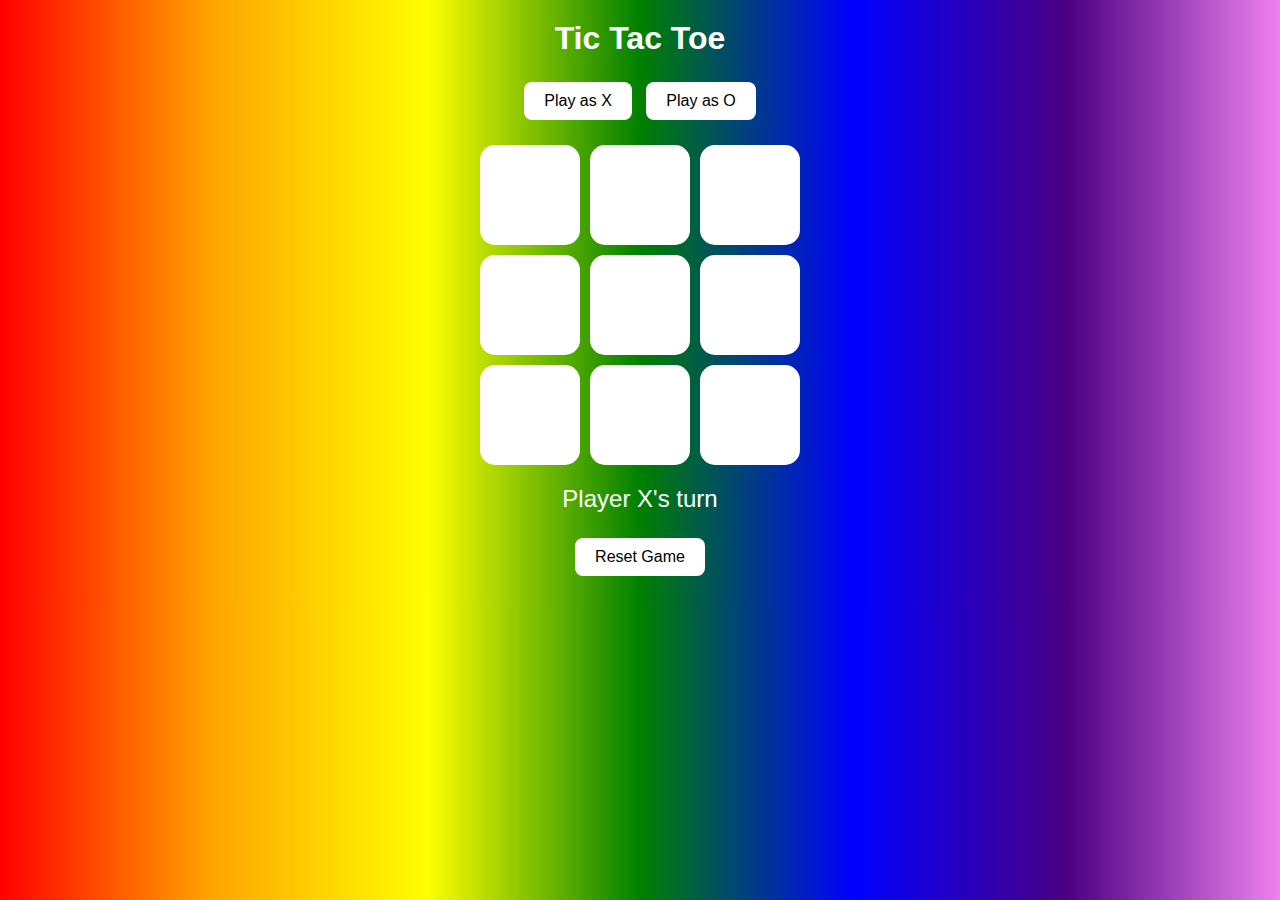
<file: index.html>
<!DOCTYPE html>
<html lang="en">
<head>
  <meta charset="UTF-8">
  <meta name="viewport" content="width=device-width, initial-scale=1.0">
  <title>Tic Tac Toe Game</title>
  <style>
    body {
      font-family: 'Arial', sans-serif;
      background: linear-gradient(to right, red, orange, yellow, green, blue, indigo, violet);
      color: white;
      text-align: center;
      margin: 0;
      padding: 0;
    }
    h1 {
      margin: 20px 0;
    }
    #game {
      display: grid;
      grid-template-columns: repeat(3, 100px);
      grid-gap: 10px;
      justify-content: center;
      margin: 20px auto;
    }
    .cell {
      width: 100px;
      height: 100px;
      background: white;
      color: black;
      font-size: 2.5rem;
      display: flex;
      align-items: center;
      justify-content: center;
      border-radius: 15px;
      cursor: pointer;
      transition: background 0.3s;
    }
    .cell:hover {
      background: #eee;
    }
    #message {
      font-size: 1.5rem;
      margin: 20px 0;
    }
    .btn-container {
      margin: 20px;
    }
    button {
      font-size: 1rem;
      padding: 10px 20px;
      margin: 5px;
      border: none;
      border-radius: 8px;
      cursor: pointer;
      background: white;
      color: black;
      transition: background 0.3s;
    }
    button:hover {
      background: #ccc;
    }

    div:hover {
      transform: translateY(-4px);
      box-shadow: 0 6px 10px rgba(0, 0, 0, 0.15);
      transition: all 0.3s ease;
    }
    .cell:hover,
    button:hover {
      transform: translateY(-4px);
      box-shadow: 0 6px 10px rgba(0, 0, 0, 0.15);
      transition: all 0.3s ease;
    }
        
  </style>
</head>
<body>
  <h1>Tic Tac Toe</h1>

  <div class="btn-container">
    <button onclick="setPlayer('X')">Play as X</button>
    <button onclick="setPlayer('O')">Play as O</button>
  </div>

  <div id="game"></div>
  <div id="message"></div>
  <div class="btn-container">
    <button onclick="resetGame()">Reset Game</button>
  </div>

  <script>
    const gameContainer = document.getElementById('game');
    const message = document.getElementById('message');
    let currentPlayer = 'X';
    let gameBoard = Array(9).fill('');
    let gameActive = true;

    function setPlayer(player) {
      currentPlayer = player;
      resetGame();
    }

    function drawBoard() {
      gameContainer.innerHTML = '';
      gameBoard.forEach((cell, index) => {
        const cellDiv = document.createElement('div');
        cellDiv.classList.add('cell');
        cellDiv.textContent = cell;
        cellDiv.addEventListener('click', () => handleClick(index));
        gameContainer.appendChild(cellDiv);
      });
    }

    function handleClick(index) {
      if (!gameActive || gameBoard[index]) return;

      gameBoard[index] = currentPlayer;
      drawBoard();
      if (checkWinner()) {
        message.textContent = `🎉 Congratulations! Player ${currentPlayer} wins!`;
        gameActive = false;
        return;
      } else if (!gameBoard.includes('')) {
        message.textContent = "It's a draw!";
        gameActive = false;
        return;
      }
      currentPlayer = currentPlayer === 'X' ? 'O' : 'X';
      message.textContent = `Player ${currentPlayer}'s turn`;
    }

    function checkWinner() {
      const winCombos = [
        [0,1,2],[3,4,5],[6,7,8],
        [0,3,6],[1,4,7],[2,5,8],
        [0,4,8],[2,4,6]
      ];
      return winCombos.some(combo => {
        const [a, b, c] = combo;
        return gameBoard[a] && gameBoard[a] === gameBoard[b] && gameBoard[a] === gameBoard[c];
      });
    }

    function resetGame() {
      gameBoard = Array(9).fill('');
      gameActive = true;
      message.textContent = `Player ${currentPlayer}'s turn`;
      drawBoard();
    }

    drawBoard();
    message.textContent = `Player ${currentPlayer}'s turn`;
  </script>
</body>
</html>
</file>
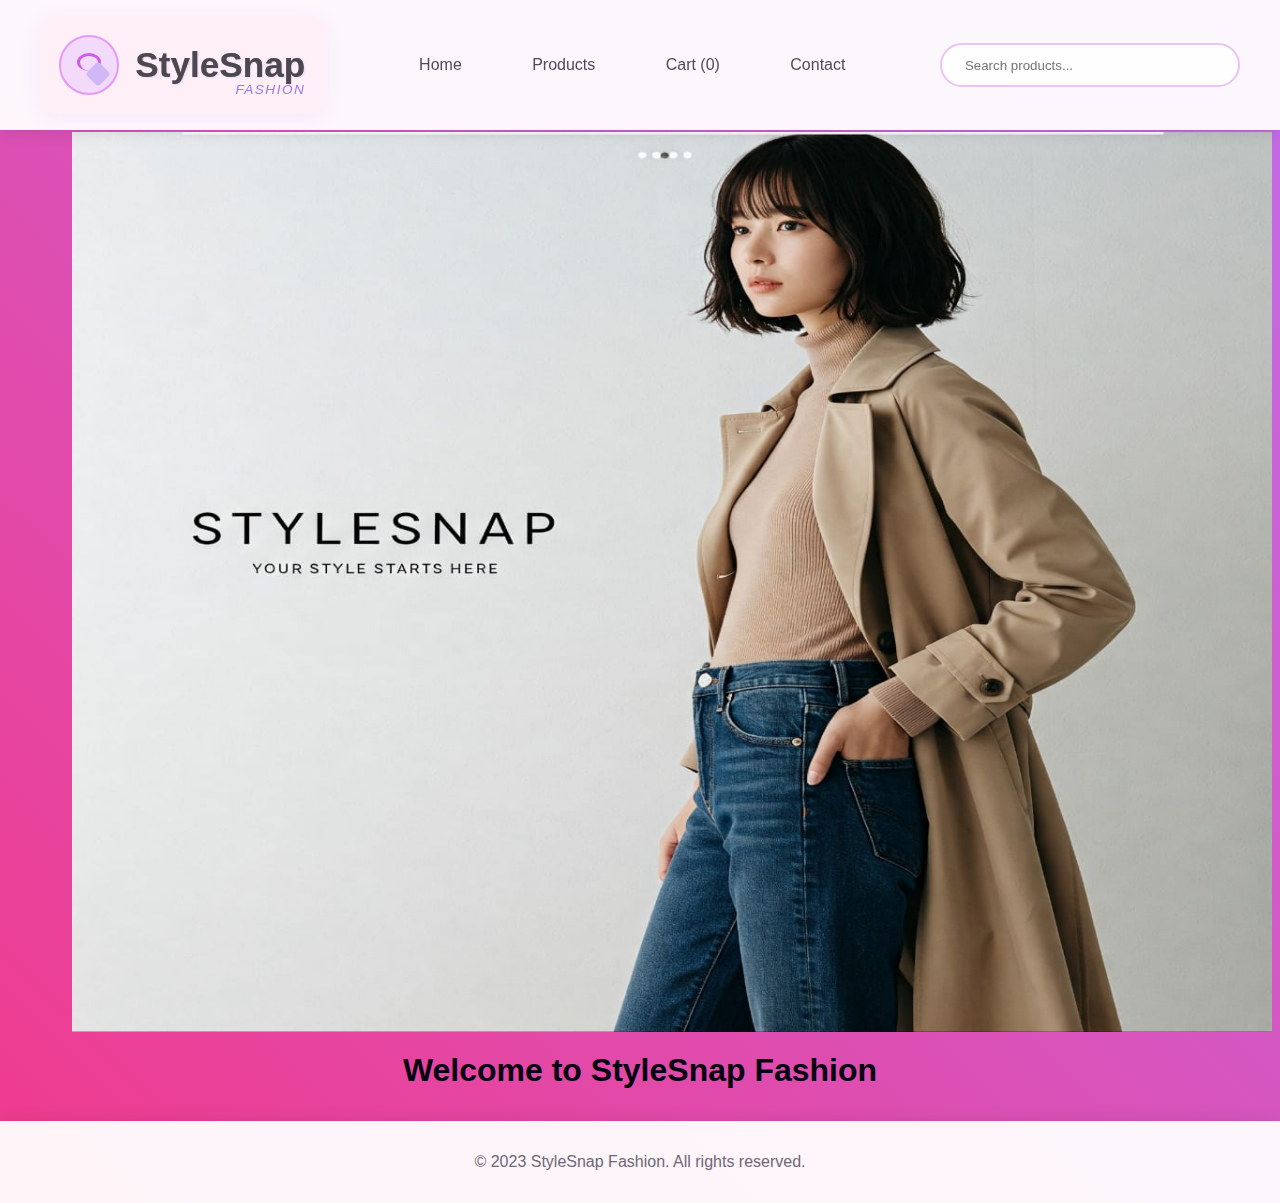
<file: StyleSnap/index.html>
<!DOCTYPE html>
<html lang="en">
<head>
    <meta charset="UTF-8">
    <meta name="viewport" content="width=device-width, initial-scale=1.0">
    <title>StyleSnap Fashion</title>
    <link rel="stylesheet" href="style.css">

</head>
<body>
    <header>
        <nav>
            <div style="display: inline-flex; align-items: center; gap: 1rem; padding: 1.2rem; background: #fff0f7; border-radius: 15px; box-shadow: 0 4px 20px rgba(199, 125, 255, 0.1);">
                
                <div style="position: relative; width: 60px; height: 60px;">
                    
                    <div style="position: absolute; width: 100%; height: 100%; background: #f3d9fa; border-radius: 50%; border: 2px solid #e599f7;"></div>
                
                    <div style="position: absolute; top: 30%; left: 50%; transform: translateX(-50%); width: 40%; height: 30%; border-left: 3px solid #cc5de8; border-right: 3px solid #cc5de8; border-top: 3px solid #cc5de8; border-radius: 50%;"></div>
                
                    <div style="position: absolute; top: 50%; left: 50%; transform: translate(-50%, -50%); width: 30%; height: 30%; background: #d0b7f6; border-radius: 20%; transform: rotate(45deg);"></div>
                </div>
            

                <div style="position: relative;">
                    <span style="font-family: 'Segoe UI', Tahoma, Geneva, Verdana, sans-serif; font-size: 2.2rem; font-weight: 700; background: linear-gradient(135deg, #e599f7 0%, #9775fa 100%); -webkit-background-clip: text; color: ; text-shadow: 1px 1px 2px rgba(151, 117, 250, 0.2);">
                        StyleSnap
                    </span>
                    <div style="position: absolute; bottom: -12px; right: 0; font-size: 0.85rem; color: #9775fa; font-style: italic; letter-spacing: 1.5px; font-weight: 500;">
                        FASHION
                    </div>
                </div>
            </div>
            <div class="nav-links">
                <a href="#" onclick="showSection('home')">Home</a>
                <a href="#" onclick="showSection('products')">Products</a>
                <a href="#" onclick="showSection('cart')">Cart (<span id="cartCount">0</span>)</a>
                <a href="#" onclick="showSection('contact')">Contact</a>
            </div>
            <input type="text" class="search-bar" placeholder=" Search products..." onkeyup="searchProducts(this.value)">
        </nav>
    </header>

    <main>
        <!-- Home Section -->
        <section id="home">
            <img src="stylesnap.png" height="900px"  width="1200px" alt="image">
            <h1 style="color: #070110; text-align: center; margin-top: 1rem;">Welcome to StyleSnap Fashion</h1>
            <div style="text-align: center;">
               
            </div>
        </section>

        <!-- Products Section -->
        <section id="products" class="hidden">
            <h2 style="color: #0b0217; margin-top: 2rem;">Our Collections</h2>
            <div class="products-container" id="productsContainer"></div>
        </section>

        <!-- Cart Section -->
        <section id="cart" class="hidden">
            <h2 style="color: #0c0218; margin-top: 2rem;">Your Shopping Cart</h2>
            <div id="cartItems"></div>
            <div style="text-align: right; margin-top: 2rem;">
                <h3>Total: <span id="cartTotal">0</span></h3>
                <button class="add-to-cart" onclick="showSection('checkout')">Proceed to Order</button>
            </div>
        </section>

        <!-- Checkout Section -->
        <section id="checkout" class="hidden">  
            <div class="checkout-form">
                <h2 style="color: #6d6875; text-align: center; margin-bottom: 2rem;">Give Details</h2>
                <form onsubmit="placeOrder(event)">
                    <input type="text" placeholder="Full Name" required>
                    <input type="email" placeholder="Email Address" required>
                    <input type="text" placeholder="Shipping Address" required>
                    <div style="display: flex; gap: 1rem;">
                        <input type="text" placeholder="contact number" style="width: 50%;" required>
                    </div>
                    <button type="submit" class="add-to-cart" style="width: 100%; margin-top: 1rem;">Place Order</button>
                </form>
            </div>
        </section>

        <section id="orderConfirmation" class="hidden">
            <div class="order-confirmation">
                <h2 style="color: #6d6875; margin-bottom: 1.5rem;">🎉 Order Placed Successfully!</h2>
                <p id="orderDetails"></p>
                <button class="add-to-cart" onclick="showSection('home')" style="margin-top: 2rem;">Continue Shopping</button>
            </div>
        </section>

        <!-- Contact Section -->
        <section id="contact" class="hidden">
            <div class="contact-form">
                <h2 style="color: #6d6875; text-align: center; margin-bottom: 2rem;">Contact Us</h2>
                <form onsubmit="submitContactForm(event)">
                    <input type="text" placeholder="Your Name" required>
                    <input type="email" placeholder="Your Email" required>
                    <textarea rows="5" placeholder="Your Message" required></textarea>
                    <button type="submit" class="add-to-cart" style="width: 100%; margin-top: 1rem;">Send Message</button>
                </form>
            </div>
        </section>
    </main>

    <footer>
        <p style="color: #6d6875;">&copy; 2023 StyleSnap Fashion. All rights reserved.</p>
    </footer>
<script src="app.js"></script>
</body>
</html>
</file>
<file: StyleSnap/style.css>
* {
    margin: 0;
    padding: 0;
    box-sizing: border-box;
    font-family: 'Arial', sans-serif;
}

body {
    background: linear-gradient(45deg, #f03a8c, #c16ce9);
    color: #4a4a4a;
    min-height: 100vh;
}

header {
    background: rgba(255, 255, 255, 0.95);
    padding: 1rem;
    position: fixed;
    width: 100%;
    top: 0;
    z-index: 100;
    box-shadow: 0 2px 15px rgba(0, 0, 0, 0.1);
}

nav {
    display: flex;
    justify-content: space-between;
    align-items: center;
    max-width: 1200px;
    margin: 0 auto;
}


.nav-links {
    display: flex;
    gap: 2rem;
}



.nav-links a {
    color: #50495a;
    text-decoration: none;
    padding: 0.7rem 1.2rem;
    border-radius: 25px;
    transition: all 0.3s;
    font-weight: 500;
}

.nav-links a:hover {
    background: #874c9c;
    color: white;
}

.search-bar {
    padding: 0.8rem 1.2rem;
    border-radius: 25px;
    border: 2px solid #e8c3f5;
    width: 300px;
    background: rgba(255, 255, 255, 0.9);
}

main {
    margin-top: 100px;
    padding: 2rem;
    max-width: 1200px;
    margin-left: auto;
    margin-right: auto;
}

.products-container {
    display: grid;
    grid-template-columns: repeat(auto-fit, minmax(300px, 1fr));
    gap: 2rem;
    padding: 2rem 0;
}

.product-card {
    background: rgba(255, 255, 255, 0.95);
    padding: 1.5rem;
    border-radius: 20px;
    text-align: center;
    box-shadow: 0 4px 20px rgba(0, 0, 0, 0.08);
    transition: transform 0.3s;
}

.product-card:hover {
    transform: translateY(-5px);
}

.product-card img {
    width: 100%;
    height: 280px;
    object-fit: cover;
    border-radius: 15px;
    margin-bottom: 1rem;
}

.add-to-cart {
    background: #7b0998;
    color: white;
    border: none;
    padding: 1rem 2rem;
    border-radius: 30px;
    cursor: pointer;
    margin-top: 1rem;
    transition: background 0.3s;
    font-size: 1rem;
}

.add-to-cart:hover {
    background: #4a065c;
}

footer {
    background: rgba(255, 255, 255, 0.95);
    padding: 2rem;
    text-align: center;
    margin-top: auto;
    box-shadow: 0 -2px 15px rgba(0, 0, 0, 0.08);
}

.cart-count {
    background: #d8a1e6;
    color: white;
    padding: 0.3rem 0.7rem;
    border-radius: 50%;
    margin-left: 0.5rem;
}

.contact-form, .checkout-form {
    max-width: 600px;
    margin: 2rem auto;
    background: rgba(255, 255, 255, 0.95);
    padding: 2rem;
    border-radius: 20px;
    box-shadow: 0 4px 20px rgba(0, 0, 0, 0.08);
}

.contact-form input,
.contact-form textarea,
.checkout-form input {
    width: 100%;
    padding: 1rem;
    margin: 0.8rem 0;
    border: 2px solid #e8c3f5;
    border-radius: 15px;
    background: rgba(255, 255, 255, 0.9);
}

.hidden {
    display: none;
}

.cart-item {
    display: flex;
    justify-content: space-between;
    align-items: center;
    padding: 1.5rem;
    background: rgba(255, 255, 255, 0.95);
    margin: 1rem 0;
    border-radius: 15px;
    box-shadow: 0 2px 10px rgba(0, 0, 0, 0.05);
}

.order-confirmation {
    text-align: center;
    padding: 4rem;
    background: rgba(255, 255, 255, 0.95);
    border-radius: 20px;
    margin: 2rem auto;
    max-width: 600px;
}
</file>
